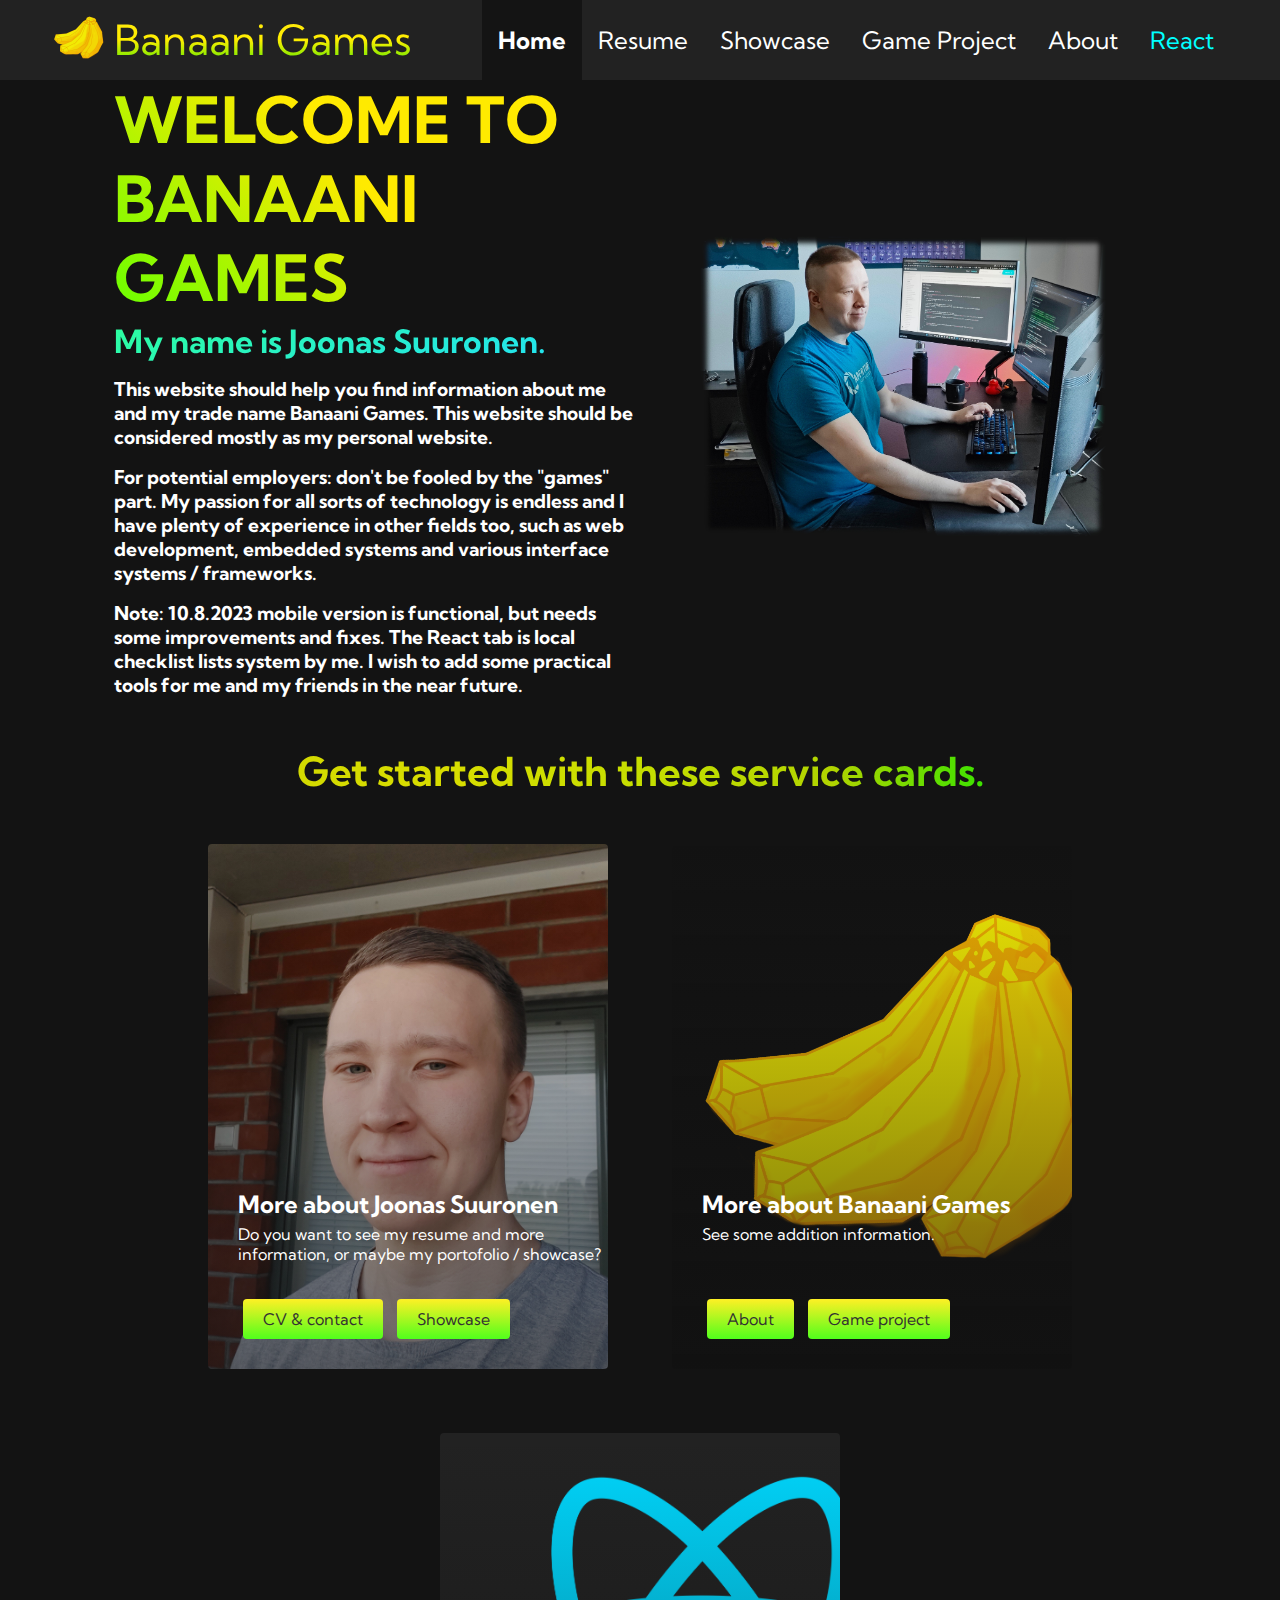
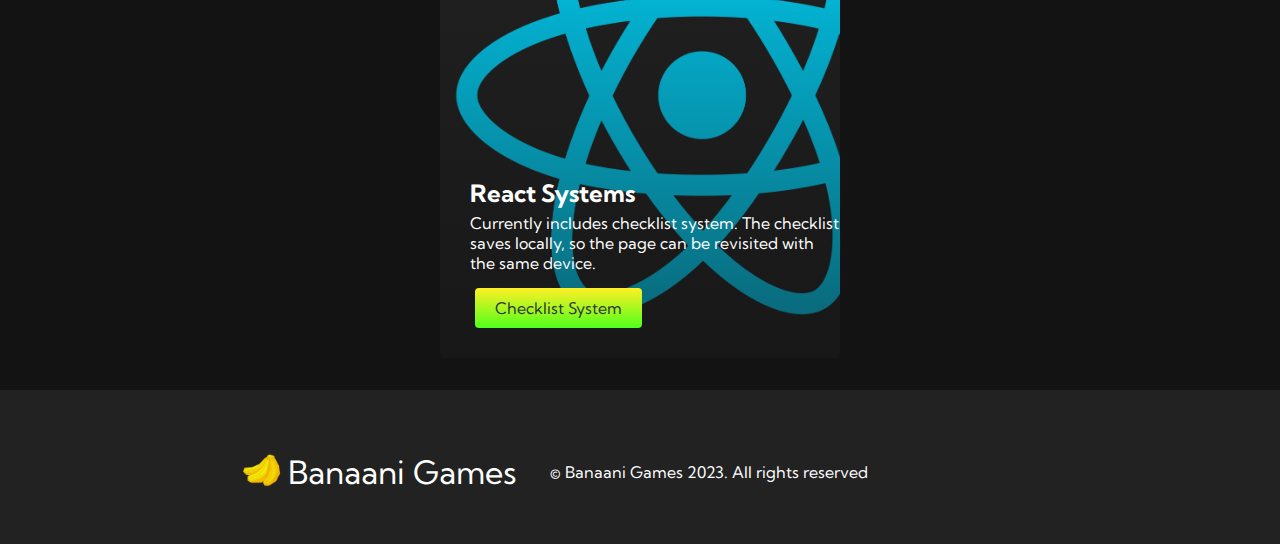
<file: index.html>
<!DOCTYPE html>
<html lang="en">
  <head>
    <meta charset="UTF-8" />
    <meta name="viewport" content="width=device-width, initial-scale=1.0" />
    <title>Banaani Games Website</title>
    <link rel="stylesheet" href="styles.css" />
    <link
      rel="stylesheet"
      href="https://use.fontawesome.com/releases/v5.14.0/css/all.css"
      integrity="sha384-HzLeBuhoNPvSl5KYnjx0BT+WB0QEEqLprO+NBkkk5gbc67FTaL7XIGa2w1L0Xbgc"
      crossorigin="anonymous"
    />
    <link
      href="https://fonts.googleapis.com/css2?family=Kumbh+Sans:wght@400;700&display=swap"
      rel="stylesheet"
    />
    <link rel="icon" href="images/BG.png" />
  </head>
  <body>
    <!-- Navbar Section -->
    <nav class="navbar">
      <div class="navbar__container">
        <a href="/" id="navbar__logo"
          ><img src="images/BG.png" style="width: 64px; color: yellow" />Banaani
          Games</a
        >
        <div class="navbar__toggle" id="mobile-menu">
          <span class="bar"></span> <span class="bar"></span>
          <span class="bar"></span>
        </div>
        <ul class="navbar__menu">
          <li class="navbar__item">
            <a href="/" class="navbar__links" style="background-color: #141414"
              ><b>Home</b></a
            >
          </li>
          <li class="navbar__item">
            <a href="/resume.html" class="navbar__links">Resume</a>
          </li>
          <li class="navbar__item">
            <a href="/showcase.html" class="navbar__links">Showcase</a>
          </li>
          <li class="navbar__item">
            <a href="/gameProject.html" class="navbar__links">Game Project</a>
          </li>
          <li class="navbar__item">
            <a href="/about.html" class="navbar__links">About</a>
          </li>
          <li class="navbar__item">
            <a
              href="https://joonas98-local-list.netlify.app/"
              class="navbar__links"
              target="_blank"
              style="color: aqua"
              >React</a
            >
          </li>
        </ul>
      </div>
    </nav>

    <!-- Hero Section -->
    <div class="main">
      <div class="main__container">
        <div class="main__content">
          <h1>WELCOME TO BANAANI GAMES</h1>
          <h2>My name is Joonas Suuronen.</h2>
          <p>
            This website should help you find information about me and my trade
            name Banaani Games. This website should be considered mostly as my
            personal website.
          </p>
          <p>
            For potential employers: don't be fooled by the "games" part. My
            passion for all sorts of technology is endless and I have plenty of
            experience in other fields too, such as web development, embedded
            systems and various interface systems / frameworks.
          </p>
          <p>
            Note: 10.8.2023 mobile version is functional, but needs some
            improvements and fixes. The React tab is local checklist lists
            system by me. I wish to add some practical tools for me and my
            friends in the near future.
          </p>
        </div>
        <div class="main__img--container">
          <img id="main__img" src="images/JoonasWorkingEdges.jpg" />
        </div>
      </div>
    </div>

    <!-- Services Section -->
    <div class="services">
      <h1>Get started with these service cards.</h1>
      <div class="services__container">
        <div class="services__card">
          <h2>More about Joonas Suuronen</h2>
          <p>
            Do you want to see my resume and more information, or maybe my
            portofolio / showcase?
          </p>
          <a href="/resume.html">
            <button>CV & contact</button>
          </a>
          <a href="/showcase.html">
            <button>Showcase</button>
          </a>
        </div>

        <div class="services__card">
          <h2>More about Banaani Games</h2>
          <p>See some addition information.</p>
          <a href="/about.html">
            <button>About</button>
          </a>
          <a href="/gameProject.html">
            <button>Game project</button>
          </a>
        </div>

        <div class="services__card">
          <h2>React Systems</h2>
          <p>
            Currently includes checklist system. The checklist saves locally, so
            the page can be revisited with the same device.
          </p>
          <a href="https://joonas98-local-list.netlify.app/" target="_blank">
            <button>Checklist System</button>
          </a>
        </div>
      </div>
    </div>

    <!-- Footer Section -->
    <div class="footer__container">
      <!--<div class="footer__links">
        <div class="footer__link--wrapper">
          <div class="footer__link--items">
            <h2>About Us</h2>
            <a href="/sign__up">How it works</a> <a href="/">Testimonials</a>
            <a href="/">Careers</a> <a href="/">Investments</a>
            <a href="/">Terms of Service</a>
          </div>
          <div class="footer__link--items">
            <h2>Contact Us</h2>
            <a href="/">Contact</a> <a href="/">Support</a>
            <a href="/">Destinations</a> <a href="/">Sponsorships</a>
          </div>
        </div>
        <div class="footer__link--wrapper">
          <div class="footer__link--items">
            <h2>Videos</h2>
            <a href="/">Submit Video</a> <a href="/">Ambassadors</a>
            <a href="/">Agency</a> <a href="/">Influencer</a>
          </div>
          <div class="footer__link--items">
            <h2>Social Media</h2>
            <a href="/">Instagram</a> <a href="/">Facebook</a>
            <a href="/">Youtube</a> <a href="/">Twitter</a>
          </div>
        </div>
      </div> -->
      <section class="social__media">
        <div class="social__media--wrap">
          <div class="footer__logo">
            <a href="/" id="footer__logo"
              ><img
                src="images/BG.png"
                style="width: 48px; color: yellow"
              />Banaani Games</a
            >
          </div>
          <p class="website__rights">
            © Banaani Games 2023. All rights reserved
          </p>
          <div class="social__icons">
            <a
              class="social__icon--link"
              href="https://github.com/Joonas98"
              target="_blank"
              aria-label="Github"
            >
              <i class="fab fa-github"></i>
            </a>
            <a
              class="social__icon--link"
              href="//www.youtube.com/channel/UCcndNd5zo6XcLXbmMDvsVRg"
              target="_blank"
              aria-label="Youtube"
            >
              <i class="fab fa-youtube"></i>
            </a>
            <a
              class="social__icon--link"
              href="https://www.linkedin.com/in/joonas-suuronen-8726ab255/"
              target="_blank"
              aria-label="LinkedIn"
            >
              <i class="fab fa-linkedin"></i>
            </a>
          </div>
        </div>
      </section>
    </div>
    <script src="app.js"></script>
  </body>
</html>
</file>
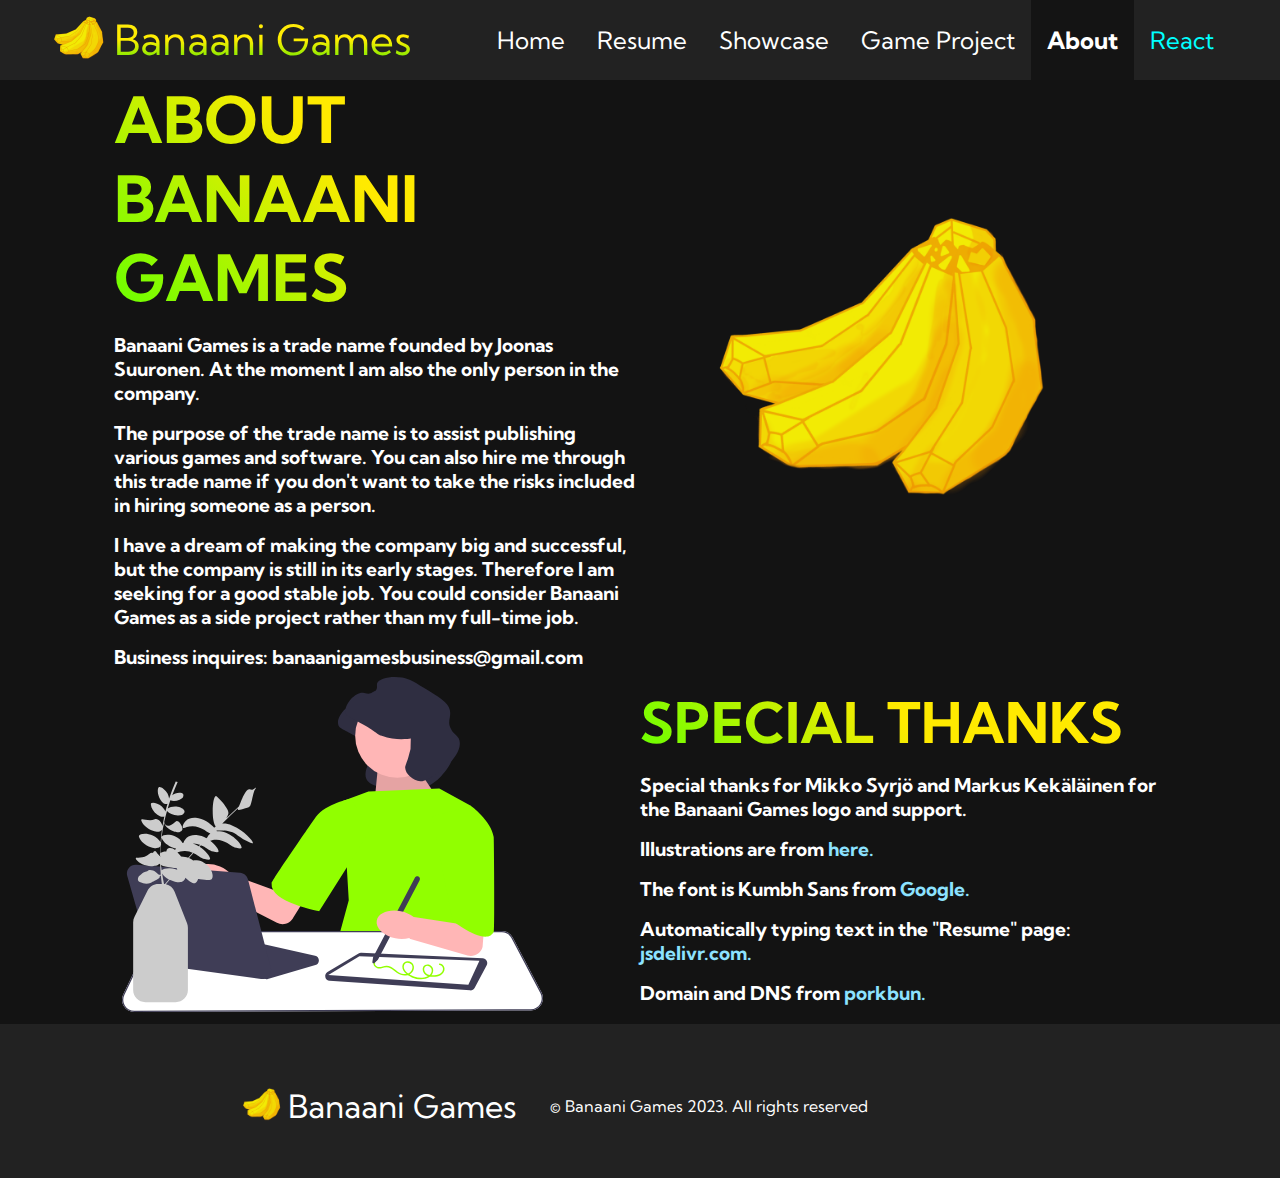
<file: about.html>
<!DOCTYPE html>
<html lang="en">
  <head>
    <meta charset="UTF-8" />
    <meta name="viewport" content="width=device-width, initial-scale=1.0" />
    <title>Banaani Games Website</title>
    <link rel="stylesheet" href="styles.css" />
    <link
      rel="stylesheet"
      href="https://use.fontawesome.com/releases/v5.14.0/css/all.css"
      integrity="sha384-HzLeBuhoNPvSl5KYnjx0BT+WB0QEEqLprO+NBkkk5gbc67FTaL7XIGa2w1L0Xbgc"
      crossorigin="anonymous"
    />
    <link
      href="https://fonts.googleapis.com/css2?family=Kumbh+Sans:wght@400;700&display=swap"
      rel="stylesheet"
    />
    <link rel="icon" href="images/BG.png" />
  </head>
  <body>
    <!-- Navbar Section -->
    <nav class="navbar">
      <div class="navbar__container">
        <a href="/" id="navbar__logo"
          ><img src="images/BG.png" style="width: 64px; color: yellow" />Banaani
          Games</a
        >
        <div class="navbar__toggle" id="mobile-menu">
          <span class="bar"></span> <span class="bar"></span>
          <span class="bar"></span>
        </div>
        <ul class="navbar__menu">
          <li class="navbar__item">
            <a href="/" class="navbar__links">Home</a>
          </li>
          <li class="navbar__item">
            <a href="/resume.html" class="navbar__links">Resume</a>
          </li>
          <li class="navbar__item">
            <a href="/showcase.html" class="navbar__links">Showcase</a>
          </li>
          <li class="navbar__item">
            <a href="/gameProject.html" class="navbar__links">Game Project</a>
          </li>
          <li class="navbar__item">
            <a
              href="/about.html"
              class="navbar__links"
              style="background-color: #141414"
              ><b>About</b></a
            >
          </li>
          <li class="navbar__item">
            <a
              href="https://joonas98-local-list.netlify.app/"
              class="navbar__links"
              target="_blank"
              style="color: aqua"
              >React</a
            >
          </li>
        </ul>
      </div>
    </nav>

    <!-- Hero Section -->
    <div class="main">
      <div class="main__container">
        <div class="main__content">
          <h1>ABOUT BANAANI GAMES</h1>
          <p>
            Banaani Games is a trade name founded by Joonas Suuronen. At the
            moment I am also the only person in the company.
          </p>
          <p>
            The purpose of the trade name is to assist publishing various games
            and software. You can also hire me through this trade name if you
            don't want to take the risks included in hiring someone as a person.
          </p>
          <p>
            I have a dream of making the company big and successful, but the
            company is still in its early stages. Therefore I am seeking for a
            good stable job. You could consider Banaani Games as a side project
            rather than my full-time job.
          </p>
          <p>Business inquires: banaanigamesbusiness@gmail.com</p>
        </div>
        <div class="main__img--container">
          <img id="main__img" src="images/BG.png" />
        </div>
      </div>
    </div>

    <div class="main">
      <div class="main__container">
        <div class="main__content">
          <img id="main__img" src="images/Sketching.svg" />
        </div>
        <div class="main__content">
          <h1 style="font-size: 3.5rem">SPECIAL THANKS</h1>
          <p>
            Special thanks for Mikko Syrjö and Markus Kekäläinen for the Banaani
            Games logo and support.
          </p>
          <p>
            Illustrations are from
            <a href="https://undraw.co/illustrations"> here. </a>
          </p>
          <p>
            The font is Kumbh Sans from
            <a href="https://fonts.google.com/specimen/Kumbh+Sans"> Google. </a>
          </p>
          <p>
            Automatically typing text in the "Resume" page:
            <a href="https://www.jsdelivr.com/package/npm/typed.js">
              jsdelivr.com.
            </a>
          </p>
          <p>
            Domain and DNS from <a href="https://porkbun.com"> porkbun. </a>
          </p>
        </div>
      </div>
    </div>

    <!-- Footer Section -->
    <div class="footer__container">
      <section class="social__media">
        <div class="social__media--wrap">
          <div class="footer__logo">
            <a href="/" id="footer__logo"
              ><img
                src="images/BG.png"
                style="width: 48px; color: yellow"
              />Banaani Games</a
            >
          </div>
          <p class="website__rights">
            © Banaani Games 2023. All rights reserved
          </p>
          <div class="social__icons">
            <a
              class="social__icon--link"
              href="https://github.com/Joonas98"
              target="_blank"
              aria-label="Github"
            >
              <i class="fab fa-github"></i>
            </a>
            <a
              class="social__icon--link"
              href="//www.youtube.com/channel/UCcndNd5zo6XcLXbmMDvsVRg"
              target="_blank"
              aria-label="Youtube"
            >
              <i class="fab fa-youtube"></i>
            </a>
            <a
              class="social__icon--link"
              href="https://www.linkedin.com/in/joonas-suuronen-8726ab255/"
              target="_blank"
              aria-label="LinkedIn"
            >
              <i class="fab fa-linkedin"></i>
            </a>
          </div>
        </div>
      </section>
    </div>
    <script src="app.js"></script>
  </body>
</html>
</file>
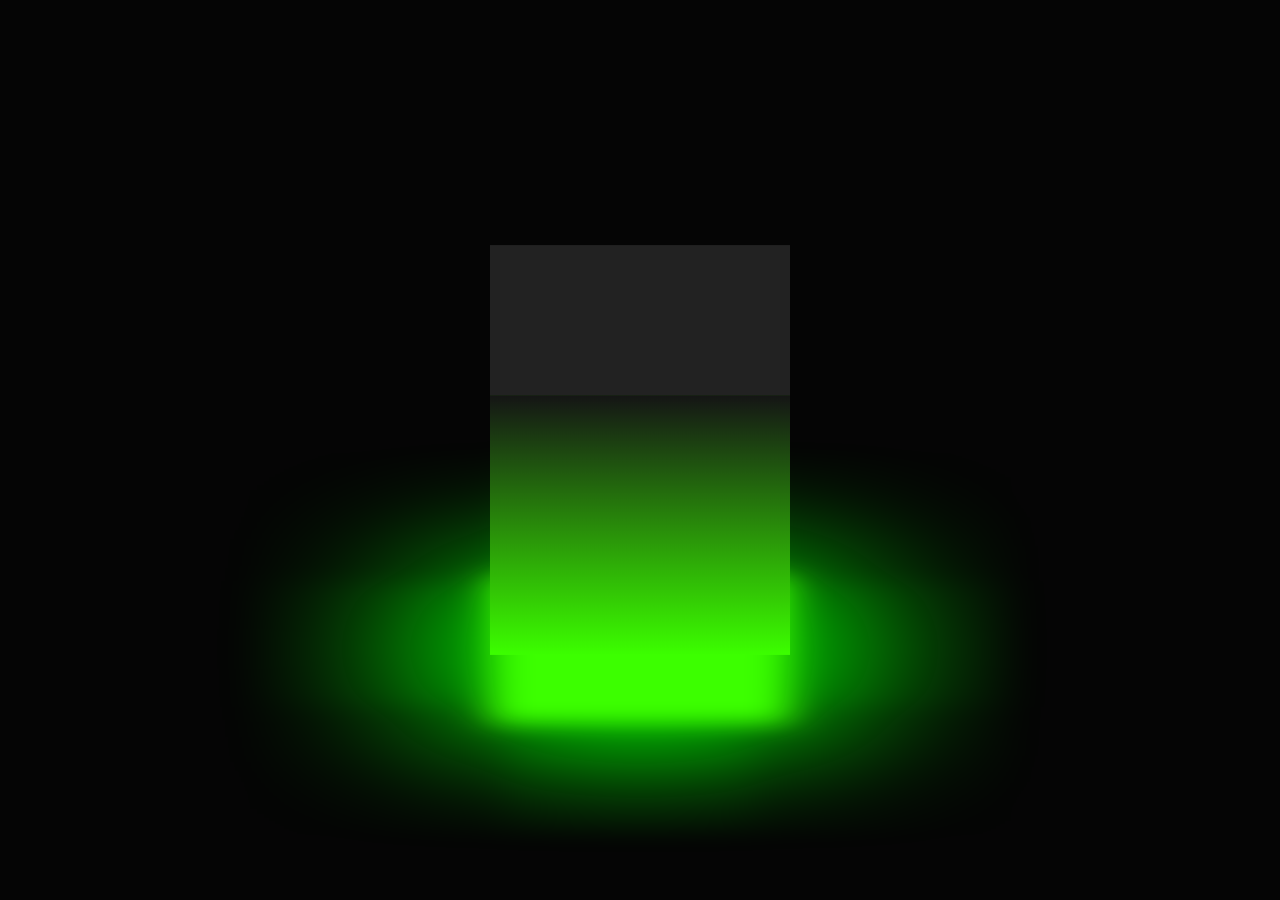
<file: experiments.html>
<!DOCTYPE html>
<html lang="en">
  <head>
    <meta charset="UTF-8" />
    <meta name="viewport" content="width=device-width, initial-scale=1.0" />
    <title>Banaani Games Website</title>
    <link rel="stylesheet" href="experiments.css"/>
    <link
      rel="stylesheet"
      href="https://use.fontawesome.com/releases/v5.14.0/css/all.css"
      integrity="sha384-HzLeBuhoNPvSl5KYnjx0BT+WB0QEEqLprO+NBkkk5gbc67FTaL7XIGa2w1L0Xbgc"
      crossorigin="anonymous"
    />
    <link
      href="https://fonts.googleapis.com/css2?family=Kumbh+Sans:wght@400;700&display=swap"
      rel="stylesheet"
    />
  </head>

  <body>
    <div class="experimentCube">
        <div class="top"></div>
        <div>
            <span style="--i:0;"></span>
            <span style="--i:1;"></span>
            <span style="--i:2;"></span>
            <span style="--i:3;"></span>
        </div>
    </div>
  </body>
</html>
</file>
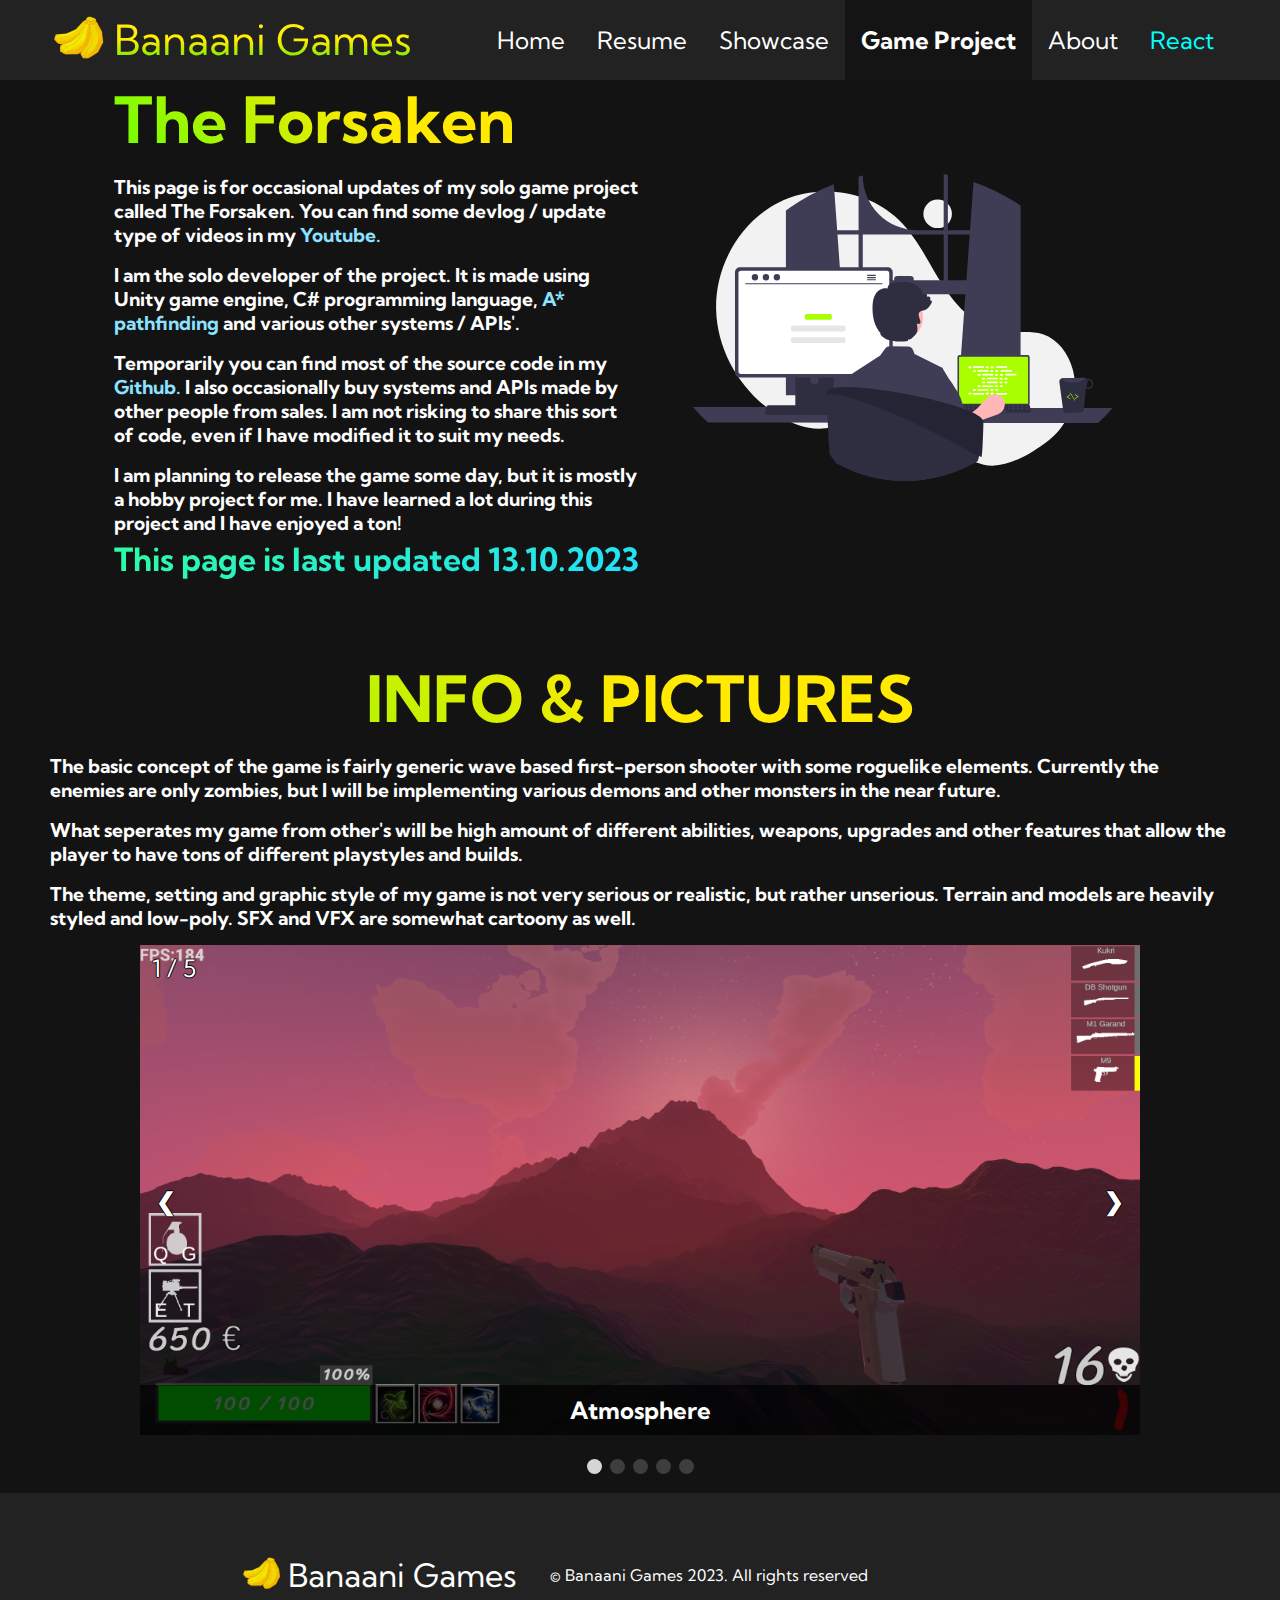
<file: gameProject.html>
<!DOCTYPE html>
<html lang="en">
  <head>
    <meta charset="UTF-8" />
    <meta name="viewport" content="width=device-width, initial-scale=1.0" />
    <title>Banaani Games Website</title>
    <link rel="stylesheet" href="styles.css" />
    <link
      rel="stylesheet"
      href="https://use.fontawesome.com/releases/v5.14.0/css/all.css"
      integrity="sha384-HzLeBuhoNPvSl5KYnjx0BT+WB0QEEqLprO+NBkkk5gbc67FTaL7XIGa2w1L0Xbgc"
      crossorigin="anonymous"
    />
    <link
      href="https://fonts.googleapis.com/css2?family=Kumbh+Sans:wght@400;700&display=swap"
      rel="stylesheet"
    />
    <link rel="icon" href="images/BG.png" />
  </head>
  <body>
    <!-- Navbar Section -->
    <nav class="navbar">
      <div class="navbar__container">
        <a href="/" id="navbar__logo"
          ><img src="images/BG.png" style="width: 64px; color: yellow" />Banaani
          Games</a
        >
        <div class="navbar__toggle" id="mobile-menu">
          <span class="bar"></span> <span class="bar"></span>
          <span class="bar"></span>
        </div>
        <ul class="navbar__menu">
          <li class="navbar__item">
            <a href="/" class="navbar__links">Home</a>
          </li>
          <li class="navbar__item">
            <a href="/resume.html" class="navbar__links">Resume</a>
          </li>
          <li class="navbar__item">
            <a href="/showcase.html" class="navbar__links">Showcase</a>
          </li>
          <li class="navbar__item">
            <a
              href="/gameProject.html"
              class="navbar__links"
              style="background-color: #141414"
              ><b>Game Project</b></a
            >
          </li>
          <li class="navbar__item">
            <a href="/about.html" class="navbar__links">About</a>
          </li>
          <li class="navbar__item">
            <a
              href="https://joonas98-local-list.netlify.app/"
              class="navbar__links"
              target="_blank"
              style="color: aqua"
              >React</a
            >
          </li>
        </ul>
      </div>
    </nav>

    <!-- Hero Section -->
    <div class="main">
      <div class="main__container">
        <div class="main__content">
          <h1>The Forsaken</h1>
          <p>
            This page is for occasional updates of my solo game project called
            The Forsaken. You can find some devlog / update type of videos in my
            <a
              href="https://www.youtube.com/channel/UCcndNd5zo6XcLXbmMDvsVRg"
              target="_blank"
              >Youtube.
            </a>
          </p>
          <p>
            I am the solo developer of the project. It is made using Unity game
            engine, C# programming language,
            <a
              href="https://en.wikipedia.org/wiki/A*_search_algorithm"
              target="_blank"
              >A* pathfinding</a
            >
            and various other systems / APIs'.
          </p>
          <p>
            Temporarily you can find most of the source code in my
            <a href="https://github.com/Joonas98/GameScripts1" target="_blank">
              Github. </a
              >I also occasionally buy systems and APIs made by other
              people from sales. I am not risking to share this sort of code, even if I have modified it to suit my needs.
            </a>
          </p>
          <p>
            I am planning to release the game some day, but it is mostly a hobby
            project for me. I have learned a lot during this project and I have
            enjoyed a ton!
          </p>
          <h2>This page is last updated 13.10.2023</h2>
        </div>
        <div class="main__img--container">
          <img id="main__img" src="images/IllustrationProgramming.svg" />
        </div>
      </div>
    </div>

    <div class="main">
      <div class="showcase__container">
        <div class="showcase__content">
          <h1>INFO & PICTURES</h1>
          <p>
            The basic concept of the game is fairly generic wave based
            first-person shooter with some roguelike elements. Currently the enemies are only zombies, but I will be implementing various demons and other monsters in the near future.
          </p>
          <p>
            What seperates my game from other's will be high amount of different
            abilities, weapons, upgrades and other features that allow the player to
            have tons of different playstyles and builds.
          </p>
          <p>
            The theme, setting and graphic style of my game is not very
            serious or realistic, but rather unserious. Terrain and
            models are heavily styled and low-poly. SFX and VFX are somewhat cartoony as
            well.
          </p>
        </div>
      </div>
    </div>

    <!-- Slideshow container -->
    <div class="slideshow-container">
      <!-- Full-width images with number and caption text -->
      <div class="samSlides fade">
        <div class="numbertext">1 / 5</div>
        <img src="images/forsaken/Screenshot5.png" style="width: 100%" />
        <div class="text">Atmosphere</div>
      </div>

      <div class="samSlides fade">
        <div class="numbertext">2 / 5</div>
        <img src="images/forsaken/Screenshot7.png" style="width: 100%" />
        <div class="text">New better UI</div>
      </div>

      <div class="samSlides fade">
        <div class="numbertext">3 / 5</div>
        <img src="images/forsaken/Screenshot4.png" style="width: 100%" />
        <div class="text">Ragdolls and abilities</div>
      </div>

      <div class="samSlides fade">
        <div class="numbertext">4 / 5</div>
        <img src="images/forsaken/Screenshot2.png" style="width: 100%" />
        <div class="text">Weapon customization</div>
      </div>

      <div class="samSlides fade">
        <div class="numbertext">5 / 5</div>
        <img src="images/forsaken/Screenshot1.png" style="width: 100%" />
        <div class="text">Buildable turrets and damage popups</div>
      </div>

      <!-- Next and previous buttons -->
      <a class="prev" onclick="plusSlides(-1, 0)">&#10094;</a>
      <a class="next" onclick="plusSlides(1, 0)">&#10095;</a>
    </div>
    <br />

    <!-- The dots/circles -->
    <div style="text-align: center">
      <span class="dot1" onclick="currentSlide(1, 0)"></span>
      <span class="dot1" onclick="currentSlide(2, 0)"></span>
      <span class="dot1" onclick="currentSlide(3, 0)"></span>
      <span class="dot1" onclick="currentSlide(4, 0)"></span>
      <span class="dot1" onclick="currentSlide(4, 0)"></span>
    </div>

    <script src="slides.js"></script>

    <!-- Footer Section -->
    <div class="footer__container">
      <!--<div class="footer__links">
        <div class="footer__link--wrapper">
          <div class="footer__link--items">
            <h2>About Us</h2>
            <a href="/sign__up">How it works</a> <a href="/">Testimonials</a>
            <a href="/">Careers</a> <a href="/">Investments</a>
            <a href="/">Terms of Service</a>
          </div>
          <div class="footer__link--items">
            <h2>Contact Us</h2>
            <a href="/">Contact</a> <a href="/">Support</a>
            <a href="/">Destinations</a> <a href="/">Sponsorships</a>
          </div>
        </div>
        <div class="footer__link--wrapper">
          <div class="footer__link--items">
            <h2>Videos</h2>
            <a href="/">Submit Video</a> <a href="/">Ambassadors</a>
            <a href="/">Agency</a> <a href="/">Influencer</a>
          </div>
          <div class="footer__link--items">
            <h2>Social Media</h2>
            <a href="/">Instagram</a> <a href="/">Facebook</a>
            <a href="/">Youtube</a> <a href="/">Twitter</a>
          </div>
        </div>
      </div> -->
      <section class="social__media">
        <div class="social__media--wrap">
          <div class="footer__logo">
            <a href="/" id="footer__logo"
              ><img
                src="images/BG.png"
                style="width: 48px; color: yellow"
              />Banaani Games</a
            >
          </div>
          <p class="website__rights">
            © Banaani Games 2023. All rights reserved
          </p>
          <div class="social__icons">
            <a
              class="social__icon--link"
              href="https://github.com/Joonas98"
              target="_blank"
              aria-label="Github"
            >
              <i class="fab fa-github"></i>
            </a>
            <a
              class="social__icon--link"
              href="//www.youtube.com/channel/UCcndNd5zo6XcLXbmMDvsVRg"
              target="_blank"
              aria-label="Youtube"
            >
              <i class="fab fa-youtube"></i>
            </a>
            <a
              class="social__icon--link"
              href="https://www.linkedin.com/in/joonas-suuronen-8726ab255/"
              target="_blank"
              aria-label="LinkedIn"
            >
              <i class="fab fa-linkedin"></i>
            </a>
          </div>
        </div>
      </section>
    </div>
    <script src="app.js"></script>
  </body>
</html>
</file>
<file: styles.css>
* {
  box-sizing: border-box;
  margin: 0;
  padding: 0;
  font-family: "Kumbh Sans", sans-serif;
}

html {
  background-color: #131313;
  height: 100%;
}

a {
  color: rgb(140, 226, 255);
  text-decoration: none;
}

a:hover {
  color: rgb(20, 146, 188);
  text-decoration: underline;
}

a:visited {
  text-decoration: none;
}

a:active {
  text-decoration: none;
}

.navbar {
  background: #222222;
  height: 80px;
  display: flex;
  justify-content: center;
  align-items: center;
  font-size: 1.5rem;
  position: sticky;
  top: 0;
  z-index: 999;
}

.navbar__container {
  display: flex;
  justify-content: space-between;
  height: 80px;
  z-index: 1;
  width: 100%;
  max-width: 1500px;
  margin-right: auto;
  margin-left: auto;
  padding-right: 50px;
  padding-left: 50px;
}

#navbar__logo {
  background-color: #ffea00;
  background-image: linear-gradient(
    to top,
    #36e800 15%,
    #ffee00 50%,
    #ffe418 100%
  );
  background-size: 100%;
  -webkit-background-clip: text;
  -moz-background-clip: text;
  -webkit-text-fill-color: transparent;
  -moz-text-fill-color: transparent;
  display: flex;
  align-items: center;
  cursor: pointer;
  text-decoration: none;
  font-size: 2.6rem;
  line-height: 35px;
}

.navbar__menu {
  display: flex;
  align-items: center;
  list-style: none;
  text-align: center;
}

.navbar__item {
  height: 80px;
}

.navbar__links {
  color: #fff;
  display: flex;
  align-items: center;
  justify-content: center;
  text-decoration: none;
  padding: 0 1rem;
  height: 100%;
  position: relative;
}

.navbar__btn {
  display: flex;
  justify-content: center;
  align-items: center;
  padding: 0 1rem;
  width: 100%;
}

.navbar__links:after {
  position: absolute;
  content: "";
  top: 0;
  left: 0;
  width: 0;
  height: 100%;
  background-color: #3b3b3b;
  transition: all 0.2s;
  z-index: -1;
}

.navbar__links:hover {
  color: #ffe437;
  transition: all 0.2s ease;
}

.navbar__links:hover:after {
  width: 100%;
}

.navbar a {
  text-decoration: none;
}

@media screen and (max-width: 960px) {
  .navbar__container {
    display: flex;
    justify-content: space-between;
    height: 80px;
    z-index: 1;
    width: 100%;
    max-width: 1300px;
    padding: 0;
  }

  .navbar__menu {
    display: grid;
    grid-template-columns: auto;
    margin: 0;
    width: 100%;
    position: absolute;
    top: -1000px;
    opacity: 1;
    transition: all 0.5s ease;
    height: 50vh;
    z-index: -1;
  }

  .navbar__menu.active {
    background: #131313;
    top: 100%;
    opacity: 1;
    transition: all 0.25s ease;
    z-index: 99;
    height: 80vh;
    font-size: 1.6rem;
  }

  #navbar__logo {
    padding-left: 25px;
    padding-right: 45px;
  }

  .navbar__toggle .bar {
    width: 25px;
    height: 3px;
    margin: 5px auto;
    transition: all 0.3s ease-in-out;
    background: #fff;
  }

  .navbar__item {
    width: 100%;
  }

  .navbar__links {
    text-align: center;
    padding: 2rem;
    width: 100%;
    display: table;
  }

  .navbar__btn {
    padding-bottom: 2rem;
  }

  .button {
    display: flex;
    justify-content: center;
    align-items: center;
    width: 80%;
    height: 80px;
    margin: 0;
  }

  #mobile-menu {
    position: absolute;
    top: 20%;
    right: 5%;
    transform: translate(5%, 20%);
  }

  .navbar__toggle .bar {
    display: block;
    cursor: pointer;
  }

  /* Burger menu transition to X button */
  #mobile-menu.is-active .bar:nth-child(2) {
    opacity: 0; /* Hide middle bar from burger menu */
  }

  #mobile-menu.is-active .bar:nth-child(1) {
    transform: translateY(8px) rotate(45deg);
  }

  #mobile-menu.is-active .bar:nth-child(3) {
    transform: translateY(-8px) rotate(-45deg);
  }
}

/* Main Content CSS */
.main {
  background-color: #131313;
}

.main__container {
  display: grid;
  grid-template-columns: 1fr 1fr;
  align-items: center;
  justify-self: center;
  margin: 0 auto;
  height: 75%;
  background-color: #131313;
  z-index: 1;
  width: 100%;
  max-width: 90vw;
  padding-right: 50px;
  padding-left: 50px;
}

.main__content {
  color: #fff;
  width: 100%;
}

.main__content h1 {
  font-size: 4rem;
  background-color: #ffea00;
  background-image: linear-gradient(
    45deg,
    #66ff00 0%,
    #ffea00 50%,
    #ffea00 100%
  );
  background-size: 100%;
  -webkit-background-clip: text;
  -moz-background-clip: text;
  -webkit-text-fill-color: transparent;
  -moz-text-fill-color: transparent;
}

.main__content h2 {
  font-size: 2rem;
  margin-top: 4px;
  background-color: #ffea00;
  background-image: linear-gradient(-20deg, #21deff 0%, #2dff9d 100%);
  background-size: 100%;
  -webkit-background-clip: text;
  -moz-background-clip: text;
  -webkit-text-fill-color: transparent;
  -moz-text-fill-color: transparent;
}

.main__content p {
  margin-top: 1rem;
  font-size: 1.5vw;
  font-weight: 700;
}

.main__btn {
  font-size: 1rem;
  background-image: linear-gradient(to top, #ffe100 0%, #c8ff00 100%);
  padding: 14px 32px;
  border: none;
  border-radius: 4px;
  color: rgb(50, 50, 50);
  margin-top: 2rem;
  cursor: pointer;
  position: relative;
  transition: all 0.35s;
  outline: none;
}

.main__btn a {
  position: relative;
  z-index: 2;
  color: rgb(50, 50, 50);
  text-decoration: none;
}

.main__btn:after {
  position: absolute;
  content: "";
  top: 0;
  left: 0;
  width: 0;
  height: 100%;
  background: #86cce7;
  transition: all 0.35s;
  border-radius: 4px;
}

.main__btn:hover {
  color: #fff;
}

.main__btn:hover:after {
  width: 100%;
}

.main__img--container {
  text-align: center;
}

.main__vid--container {
  text-align: center;
  height: 70%;
  margin: 15px;
}

.main__vid--container iframe {
  position: relative;
  top: 0;
  left: 0;
  width: 100%;
  height: 100%;
}

#main__img {
  height: 80%;
  width: 80%;
  margin: 8px;
}

/* Resume content */
.resume__content {
  color: #fff;
  width: 100%;
}

.referee__content {
  color: #fff;
  width: 100%;
  margin: auto;
}

.resume__content h1,
.referee__content h1 {
  font-size: 4rem;
  width: 150%;
  background-color: #ffea00;
  background-image: linear-gradient(
    45deg,
    #66ff00 0%,
    #ffea00 50%,
    #ffea00 100%
  );
  background-size: 100%;
  -webkit-background-clip: text;
  -moz-background-clip: text;
  -webkit-text-fill-color: transparent;
  -moz-text-fill-color: transparent;
}

.resume__content h2 {
  font-size: 2em;
  margin-top: 8px;
  background-color: #ffea00;
  background-image: linear-gradient(
    to top,
    #66ff00 0%,
    #ffea00 50%,
    #ffea00 100%
  );
  background-size: 100%;
  -webkit-background-clip: text;
  -moz-background-clip: text;
  -webkit-text-fill-color: transparent;
  -moz-text-fill-color: transparent;
}

.referee__content h2 {
  font-size: 3rem;
  margin-top: 5%;
  color: #86cce7;
}

.referee__content h3 {
  font-size: 2rem;
  color: #aeaeae;
  margin: auto;
}

.resume__content h3 {
  font-size: 2rem;
  margin-top: 8px;
  color: #ffef97;
}

.resume__content p {
  margin-top: 2rem;
  font-size: 2rem;
  font-weight: 700;
}

.referee__content p {
  margin-top: 0.5rem;
  font-size: 2rem;
  font-weight: 700;
}

.resume__img {
  text-align: center;
}

#resume__img {
  height: 50%;
  width: 80%;
}

.resume__btn {
  font-size: 2rem;
  background-image: linear-gradient(to top, #ffe100 0%, #c8ff00 100%);
  padding: 16px 32px;
  display: inline-block;
  border-radius: 4px;
  color: rgb(50, 50, 50);
  margin-top: 1.5rem;
  margin-right: 1rem;
  cursor: pointer;
  position: relative;
  transition: all 0.35s;
}

.resume__btn a {
  position: relative;
  z-index: 2;
  color: rgb(50, 50, 50);
  text-decoration: none;
}

.resume__btn:after {
  position: absolute;
  content: "";
  top: 0;
  left: 0;
  width: 0;
  height: 100%;
  background-image: linear-gradient(to top, #c7b000 0%, #8cb300 100%);
  transition: all 0.35s;
  border-radius: 4px;
}

.resume__btn:hover {
  color: #fff;
}

.resume__btn:hover:after {
  width: 100%;
}

.multiText {
  font-size: 4rem;
  width: 150%;
  background-color: #ffea00;
  background-image: linear-gradient(
    90deg,
    #ffe418 15%,
    #ffee00 50%,
    #36e800 100%
  );
  background-size: 100%;
  -webkit-background-clip: text;
  -moz-background-clip: text;
  -webkit-text-fill-color: transparent;
  -moz-text-fill-color: transparent;
}

.grid-container {
  display: grid;
  grid-template-columns: repeat(auto-fit, minmax(200px, 1fr));
  grid-gap: 10px;
  margin: 0 5%;
}

.grid-item {
  position: relative;
  margin: 20px 3px;
}

.grid-item img {
  display: block;
  width: 100%;
  aspect-ratio: 3/4;
  height: auto;
}

/* Grid-item .caption far later, with image show text captions */

/* Showcase content */
.showcase__container {
  display: block;
  grid-template-columns: 1fr 1fr;
  align-items: center;
  justify-self: center;
  margin: 0 auto;
  margin-bottom: 15px;
  background-color: #131313;
  z-index: 1;
  width: 100%;
  max-width: 1500px;
  padding-top: auto;
  padding-right: 50px;
  padding-left: 50px;
  color: #fff;
}

.showcase__content {
  margin: auto;
  width: auto;
  padding: auto;
}

.showcase__content h1 {
  margin-top: 5rem;
  font-size: 4rem;
  background-color: #ffea00;
  background-image: linear-gradient(
    45deg,
    #66ff00 0%,
    #ffea00 50%,
    #ffea00 100%
  );
  background-size: 100%;
  -webkit-background-clip: text;
  -moz-background-clip: text;
  -webkit-text-fill-color: transparent;
  -moz-text-fill-color: transparent;
  text-align: center;
}

.showcase__content h2 {
  font-size: 2rem;
  margin-top: auto;
  background-color: #ffea00;
  background-image: linear-gradient(-20deg, #21deff 0%, #2dff9d 100%);
  background-size: 100%;
  -webkit-background-clip: text;
  -moz-background-clip: text;
  -webkit-text-fill-color: transparent;
  -moz-text-fill-color: transparent;
}

.showcase__content p {
  margin-top: 1rem;
  font-size: 1.5vw;
  font-weight: 700;
}

/* Mobile Responsive */
@media screen and (max-width: 768px) {
  .main__container,
  .showcase__container {
    display: grid;
    grid-template-columns: auto;
    align-items: center;
    justify-self: center;
    width: 100%;
    margin: auto;
    height: auto;
  }

  .main__content,
  .showcase__content,
  .resume__content,
  .referee__content {
    text-align: center;
    margin-bottom: auto;
  }

  .main__content h1,
  .showcase__content h1,
  .resume__content h1,
  .referee__content h1,
  .multiText {
    font-size: 2.5rem;
    margin-top: 2rem;
    max-width: 50vw;
  }

  .main__content h2,
  .showcase__content h2,
  .resume__content h2,
  .referee__content h2,
  .referee__content h3 {
    font-size: 3rem;
  }

  .main__content p,
  .showcase__content p,
  .resume__content p {
    margin-top: 1rem;
    font-size: 1.5rem;
    word-wrap: break-word;
    max-width: 70vw;
  }

  .referee__content p {
    margin-top: 1rem;
    font-size: 1.5rem;
    word-wrap: break-word;
    max-width: 80vw;
  }

  .resume__content h1,
  .multiText {
    font-size: 0rem;
  }

  .resume__img {
    margin: 10px 5px;
  }
}

@media screen and (max-width: 480px) {
  .main__content h1,
  .showcase__content h1,
  .resume__content h1,
  .referee__content h1 {
    font-size: 2rem;
    margin-top: 5px;
    max-width: 100vw;
  }

  .main__content h2,
  .showcase__content h2,
  .resume__content h2,
  .referee__content h2,
  .referee__content h3 {
    font-size: 1.5rem;
  }

  .main__content p,
  .showcase__content p,
  .referee__content p {
    margin-top: 2rem;
    font-size: 1.5rem;
  }

  .resume__content p {
    margin: 5px;
  }

  .main__btn {
    padding: 12px 36px;
    margin: 2.5rem 0;
  }

  .resume__content h1,
  .multiText {
    font-size: 0rem;
  }

  .resume__btn {
    margin: 5px;
    padding: 12px;
    font-size: 1.5rem;
  }
}

/* Services Section */
.services {
  background: #131313;
  display: flex;
  flex-direction: column;
  justify-content: center;
  align-items: center;
  height: auto;
  margin-top: 50px;
}

.services h1 {
  background-color: #fbff00;
  background-image: linear-gradient(
    to right,
    #ffea00 0%,
    #d3da00 0%,
    #d9dd00 21%,
    #c4de00 52%,
    #b1d400 78%,
    #3ce200 100%
  );
  background-size: 100%;
  -webkit-background-clip: text;
  -moz-background-clip: text;
  -webkit-text-fill-color: transparent;
  -moz-text-fill-color: transparent;
  margin-bottom: 1rem;
  font-size: 2.5rem;
}

.services__container {
  display: flex;
  justify-content: center;
  flex-wrap: wrap;
}

.services__card {
  margin: 2rem;
  height: 525px;
  width: 400px;
  border-radius: 4px;
  background-image: linear-gradient(
      to bottom,
      rgba(0, 0, 0, 0) 0%,
      rgba(17, 17, 17, 0.6) 100%
    ),
    url("/images/SelfPortrait.jpg");
  background-size: cover;
  position: relative;
  color: #fff;
}

.services__card:before {
  opacity: 0.2;
}

.services__card:nth-child(2) {
  background-image: linear-gradient(
      to bottom,
      rgba(0, 0, 0, 0) 0%,
      rgba(17, 17, 17, 0.6) 100%
    ),
    url("/images/BG.png");
}

.services__card:nth-child(3) {
  background-image: linear-gradient(
      to bottom,
      rgba(0, 0, 0, 0) 0%,
      rgba(17, 17, 17, 0.6) 100%
    ),
    url("/images/ReactLogo.png");
}

.services__card h2 {
  position: absolute;
  top: 345px;
  left: 30px;
}

.services__card p {
  position: absolute;
  top: 380px;
  left: 30px;
}

/* Service card buttons */
.services__card button {
  color: rgb(50, 50, 50);
  padding: 10px 20px;
  margin: 5px;
  border: none;
  outline: none;
  border-radius: 4px;
  background-image: linear-gradient(to top, #51ff1c 0%, #fff025 100%);
  position: relative;
  top: 450px;
  left: 30px;
  font-size: 1rem;
}

.services__card button:hover {
  background-image: linear-gradient(to top, #35cf06 0%, #cdc00a 100%);
  cursor: pointer;
}

/* Transition card size */
.services__card:hover {
  transform: scale(1.05);
  transition: 0.35s;
  cursor: pointer;
}

@media screen and (max-width: 960px) {
  .services {
    height: 1600px;
  }

  .services h1 {
    font-size: auto;
    margin: auto;
  }
}

@media screen and (max-width: 480px) {
  .services {
    height: auto;
  }

  .services h1 {
    font-size: 35px;
    margin: auto 10px;
  }

  .services__card {
    width: 80vw;
    font-size: auto;
  }

  .services__card h2 {
    font-size: 25px;
  }

  .services__card p {
    font-size: 15px;
    margin-top: 15px;
  }

  .services__card button {
    width: auto;
    padding: 8px;
  }
}

/* Footer CSS */
.footer__container {
  background-color: #222222;
  padding: 3rem 0;
  display: flex;
  flex-direction: column;
  justify-content: center;
  align-items: center;
}

#footer__logo {
  color: #ffffff;
  display: flex;
  align-items: center;
  cursor: pointer;
  text-decoration: none;
  font-size: 2rem;
}

.footer__links {
  width: 100%;
  max-width: 1000px;
  display: flex;
  justify-content: center;
}

.footer__link--wrapper {
  display: flex;
}

.footer__link--items {
  display: flex;
  flex-direction: column;
  align-items: flex-start;
  margin: 16px;
  text-align: left;
  width: 160px;
  box-sizing: border-box;
}

.footer__link--items h2 {
  margin-bottom: 16px;
}

.footer__link--items > h2 {
  color: #fff;
}

.footer__link--items a {
  color: #fff;
  text-decoration: none;
  margin-bottom: 0.5rem;
}

.footer__link--items a:hover {
  color: #e9e9e9;
  transition: 0.3s ease-out;
}

/* Social Icons */
.social__icon--link {
  color: #ffffff;
  font-size: 36px; /* Size of the social icons */
}

.social__media {
  max-width: 1000px;
  width: 100%;
}

.social__media--wrap {
  display: flex;
  justify-content: space-between;
  align-items: center;
  width: 80%;
  max-width: 1000px;
  margin: 10px auto 0 auto;
}

.social__icons {
  display: flex;
  justify-content: space-between;
  align-items: center;
  width: 140px; /* Remember to increase when adding more socials */
}

.social__logo {
  color: #fff;
  justify-self: start;
  margin-left: 20px;
  cursor: pointer;
  text-decoration: none;
  font-size: 2rem;
  display: flex;
  align-items: center;
  margin-bottom: 16px;
}

.website__rights {
  color: #fff;
}

@media screen and (max-width: 820px) {
  .footer__links {
    padding-top: 2rem;
  }

  #footer__logo {
    margin-bottom: 2rem;
  }

  .website__rights {
    margin-bottom: 2rem;
  }

  .footer__link--wrapper {
    flex-direction: column;
  }

  .social__media--wrap {
    flex-direction: column;
  }
}

@media screen and (max-width: 480px) {
  .footer__link--items {
    margin: 0;
    padding: 10px;
    width: 100%;
  }
}

* {
  box-sizing: border-box;
}

/* Slideshow container */
.slideshow-container {
  max-width: 1000px;
  position: relative;
  margin: auto;
}

@media screen and (max-width: 480px) {
  .slideshow-container {
    margin: 10px;
  }
}

/* Hide the images by default */
.samSlides,
.bnbSlides,
.grSlides,
.snsSlides,
.nrSlides,
.cdSlides,
.raspSlides {
  display: none;
  width: auto;
  height: 100%;
}

.samSlides img,
.bnbSlides img,
.grSlides img,
.snsSlides img,
.nrSlides img,
.cdSlides img,
.raspSlides img {
  max-height: 40rem;
}

/* Next & previous buttons */
.prev,
.next {
  cursor: pointer;
  position: absolute;
  top: 50%;
  width: auto;
  margin-top: -22px;
  padding: 16px;
  color: white;
  text-shadow: -1px 0 black, 0 1px black, 1px 0 black, 0 -1px black;
  font-weight: bold;
  font-size: 24px;
  transition: 0.25s ease;
  border-radius: 0 3px 3px 0;
  user-select: none;
}

/* Position the "next button" to the right */
.next {
  right: 0;
  border-radius: 3px 0 0 3px;
}

/* On hover, add a black background color with a little bit see-through */
.prev:hover,
.next:hover {
  background-color: rgba(0, 0, 0, 0.9);
}

/* Caption text */
.grid-item .caption,
.text {
  position: absolute;
  bottom: 4px;
  left: 0;
  width: 100%;
  padding: 10px;
  background-color: rgba(0, 0, 0, 0.7);
  color: #fff;
  font-size: 1.5rem;
  font-weight: 700;
  text-align: center;
  pointer-events: none;
}

.grid-item .caption {
  position: relative;
  bottom: 0px;
}

/* Number text (1/3 etc) */
.numbertext {
  color: #ffffff;
  text-shadow: -1px 0 black, 0 1px black, 1px 0 black, 0 -1px black;
  font-size: 24px;
  padding: 8px 12px;
  position: absolute;
  top: 0;
}

/* The dots/bullets/indicators */
.dot1,
.dot2,
.dot3,
.dot4,
.dot5,
.dot6,
.dot7,
.dot8,
.dot9 {
  cursor: pointer;
  height: 15px;
  width: 15px;
  margin: 0 2px;
  margin-bottom: 15px;
  background-color: #3e3e3e;
  border-radius: 50%;
  display: inline-block;
  transition: background-color 0.5s ease;
}

.active,
.dot1:hover,
.dot2:hover,
.dot3:hover,
.dot4:hover,
.dot5:hover,
.dot6:hover,
.dot7:hover,
.dot8:hover,
.dot9:hover {
  background-color: #d5d5d5;
}

/* Fading animation for changing images*/
.fade {
  animation-name: fade;
  animation-duration: 0.8s;
}

@keyframes fade {
  from {
    opacity: 0.5;
  }
  to {
    opacity: 1;
  }
}
</file>
<file: experiments.css>
*
{
    margin: 0;
    padding: 0;
    box-sizing: border-box;
}

body
{
    display: flex;
    justify-content: center;
    align-items: center;
    min-height: 100vh;
    background: #050505;
}

.experimentCube
{
    position: relative;
    width: 300px;
    height: 300px;
    transform-style: preserve-3d;
    transform: rotateX(-30deg);
    animation: animate 4s linear infinite;
}

@keyframes animate
{
  0%
  {
    transform: rotateX(-30deg) rotateY(0deg);
  }  
  100%
  {
    transform: rotateX(-30deg) rotateY(360deg);
  }
}

.experimentCube div
{
    position: absolute;
    top: 0;
    left: 0;
    width: 100%;
    height: 100%;
    transform-style: preserve-3d;
}

.experimentCube div span
{
    position: absolute;
    top: 0;
    left: 0;
    width: 100%;
    height: 100%;
    background: linear-gradient(#151515, #3cff00);
    transform: rotateY(calc(90deg * var(--i))) translateZ(150px);
}

.top
{
    position: absolute;
    top: 0;
    left: 0;
    width: 300px;
    height: 300px;
    background-color: #222;
    transform: rotateX(90deg) translateZ(150px)
}

.top::before
{
    content: '';
    position: absolute;
    top: 0;
    left: 0;
    width: 300px;
    height: 300px;
    background-color: #3cff00;
    transform: translateZ(-380px);
    filter: blur(20px);
    box-shadow: 0 0 120px rgba(0, 255, 0, 0.2),
    0 0 200px rgba(0, 255, 0, 0.4),
    0 0 300px rgba(0, 255, 0, 0.6),
    0 0 400px rgba(0, 255, 0, 0.8),
    0 0 500px rgba(0, 255, 0, 1);
}
</file>
